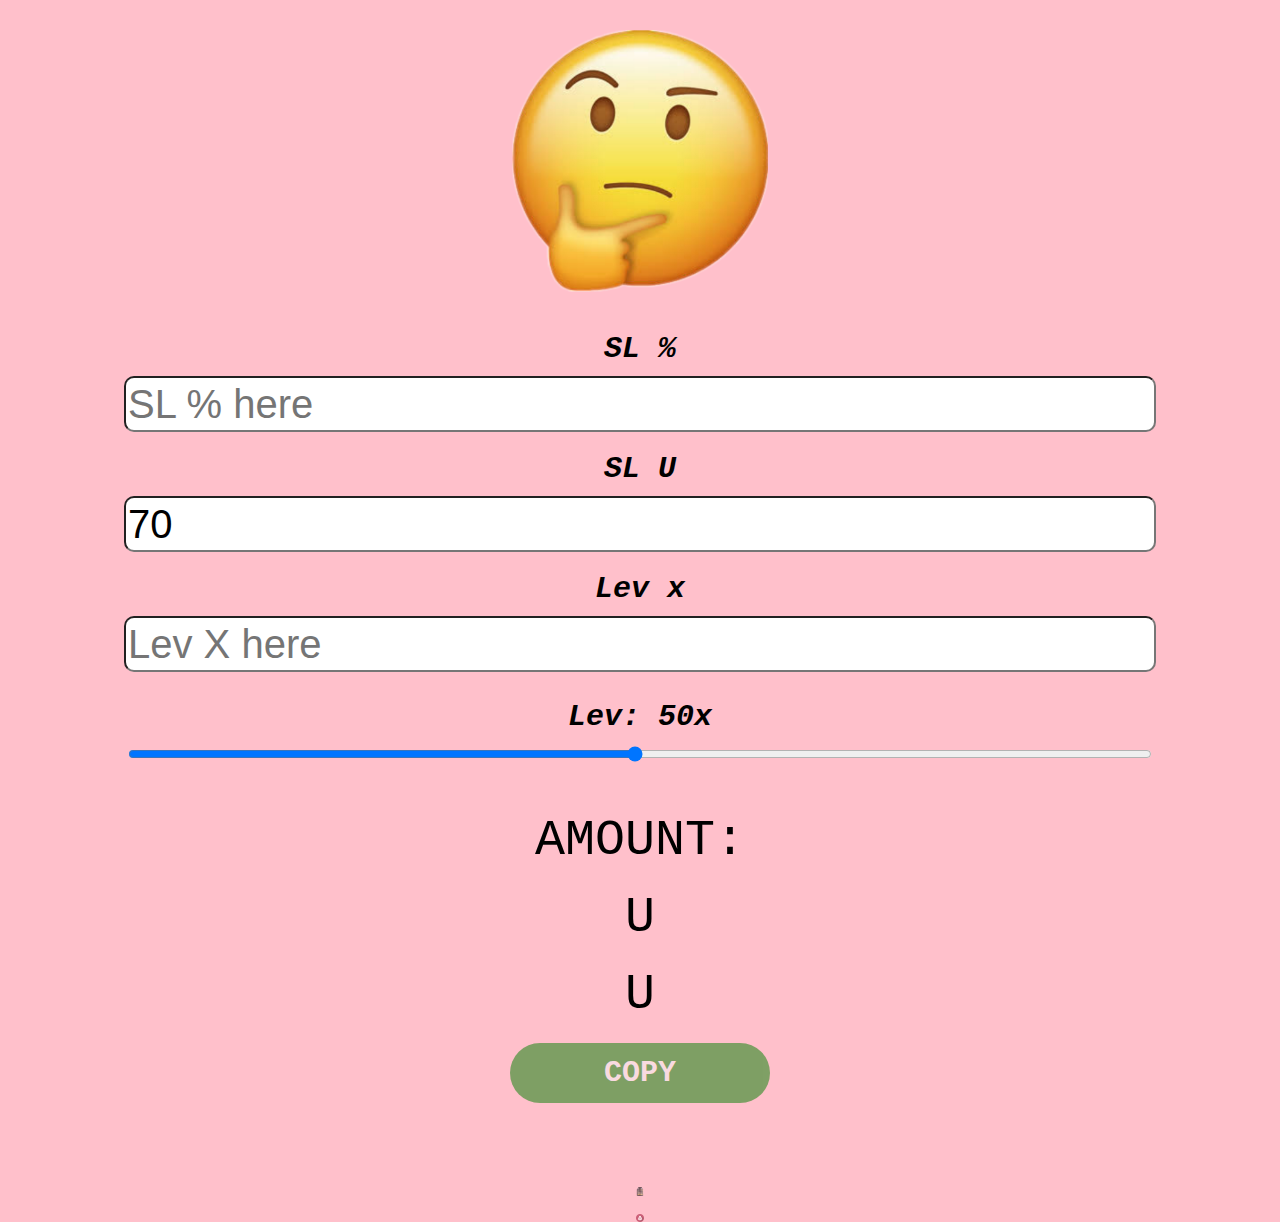
<file: index.html>
<!DOCTYPE html>
<html lang="en">
<head>
    <meta charset="UTF-8">
    <meta http-equiv="X-UA-Compatible" content="IE=edge">
    <meta name="viewport" content="width=device-width, initial-scale=1.0">
    <link rel="icon" href="./assets/img/hmm.png" type="image/x-icon" />
    <title>TC PRJ</title>
</head>
<link rel="stylesheet" href="./assets/css/style.css">
<body>
<!-- <div class="logo"> -->
    <img class="logo" src="./assets/img/hmm.png">
<!-- </div> -->

<div class="mainC">        
    <div class="input-box input-box__sl">
        <span class="details">SL %</span>
        <!-- <br> -->
        <input type="text" placeholder="SL % here">
    </div>    

    <div class="input-box input-box__u">
        <span class="details">SL U</span>
        <!-- <br> -->
        <input type="text" placeholder="SL U here" value="70">
    </div>    

    <div class="input-box input-box__lev">
        <span class="details">Lev x</span>
        <!-- <br> -->
        <input type="text" placeholder="Lev X here">
    </div>    
    <div class="slidecontainer">
        <span class="details">Lev: 
            <span id="levVal"></span>x
        </span>
        <input type="range" min="1" max="100" value="50" class="slider" id="myRange">
    </div>

    <div class="res">
        <p style="text-align: center;">AMOUNT:</p>
        <p><span id="js-res"></span>U</p>
        <p><span id="js-res--big"></span>U</p>

        <div class="btn-copy" onclick="btnCopy()">
            COPY
        </div>
    </div>
    <br>
    <br>
    <br>
    <a href="./moon.html" class="changeSBotic" id="toMoon"></a>
    <br>
    <a href="./othersS/currency/index.html" class="changeSBotic" id="toCur"></a>
</div>

</body>
<script src="./assets/js/style.js"></script>
</html>
</file>
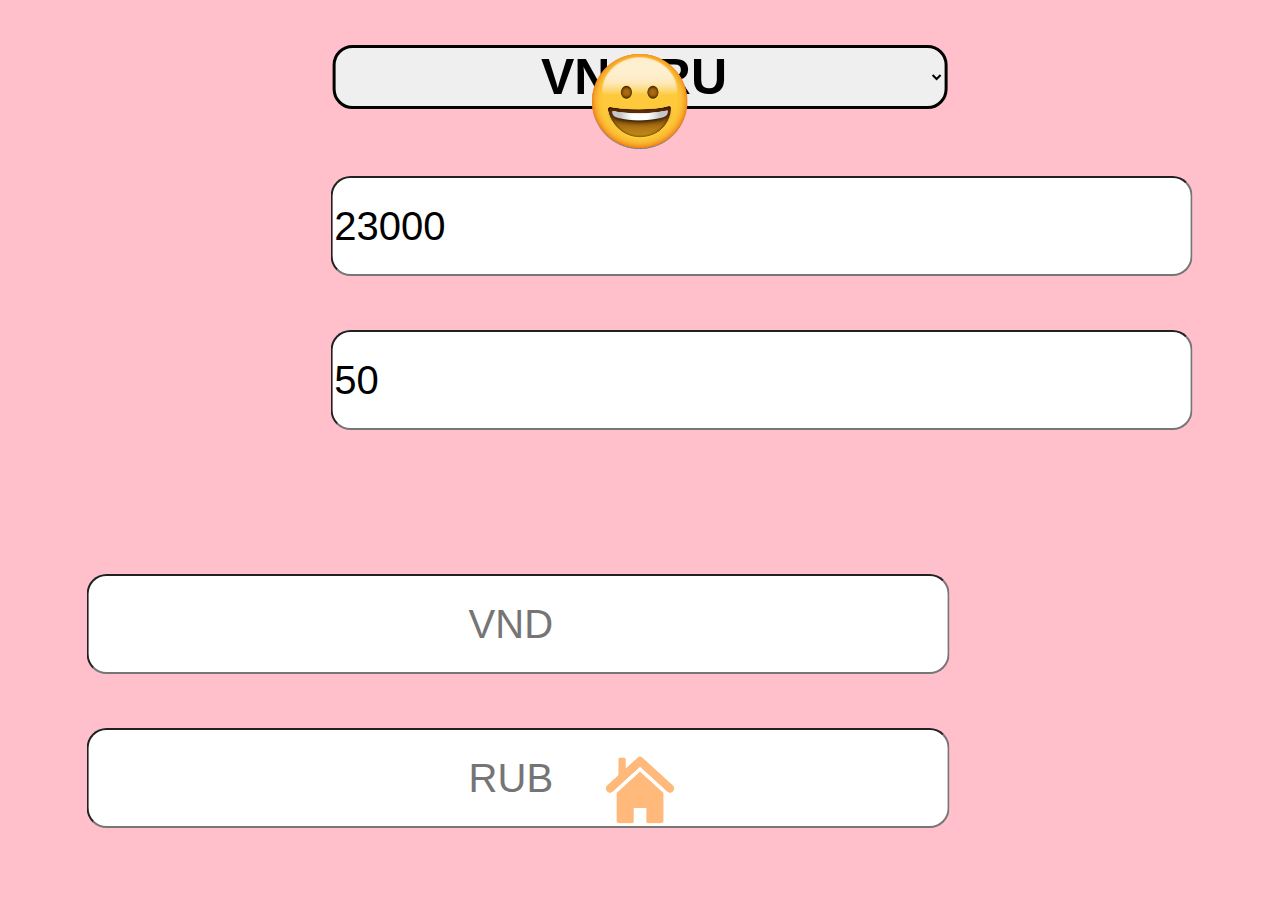
<file: othersS/currency/index.html>
<!DOCTYPE html>
<html>
<head>
<title>Currency</title>
<link rel="stylesheet" type="text/css" href="./style.css">
</head>

<body>
	<div id=frame1>
		<div class="mainContainer">
			<div class="logo"></div>
			<select id="crc" name="crc" style="font-size: 50px;">
			    <option value="op1VNRU">VN - RU</option>
			    <option value="op2RUVN">RU - VN</option>
		  	</select>
			
			<div class="input-box">
			  	<div class="signFlag signFlag_vn"></div>
			  	<input type="number" placeholder="Buy U" id="buyU" value="23000">
			</div>
			<div class="input-box">
			  	<div class="signFlag signFlag_ru"></div>
			  	<input type="number" placeholder="Sell U" id="sellU" value="50">
			</div>

			<br><br><br><br><br>

			<div class="input-box input-box_res">
			  	<input type="number" placeholder="VND" id="VND">
			  	<div class="signFlag signFlag_vn"></div>
			</div>
			<div class="input-box input-box_res">
			  	<input type="number" placeholder="RUB" id="RUB">
			  	<div class="signFlag signFlag_ru"></div>
			</div>
		</div>
	</div>
	<a href="../../index.html" id="home"></a>
</body>
<script type="text/javascript" src="./sc.js"></script>
</html>
</file>
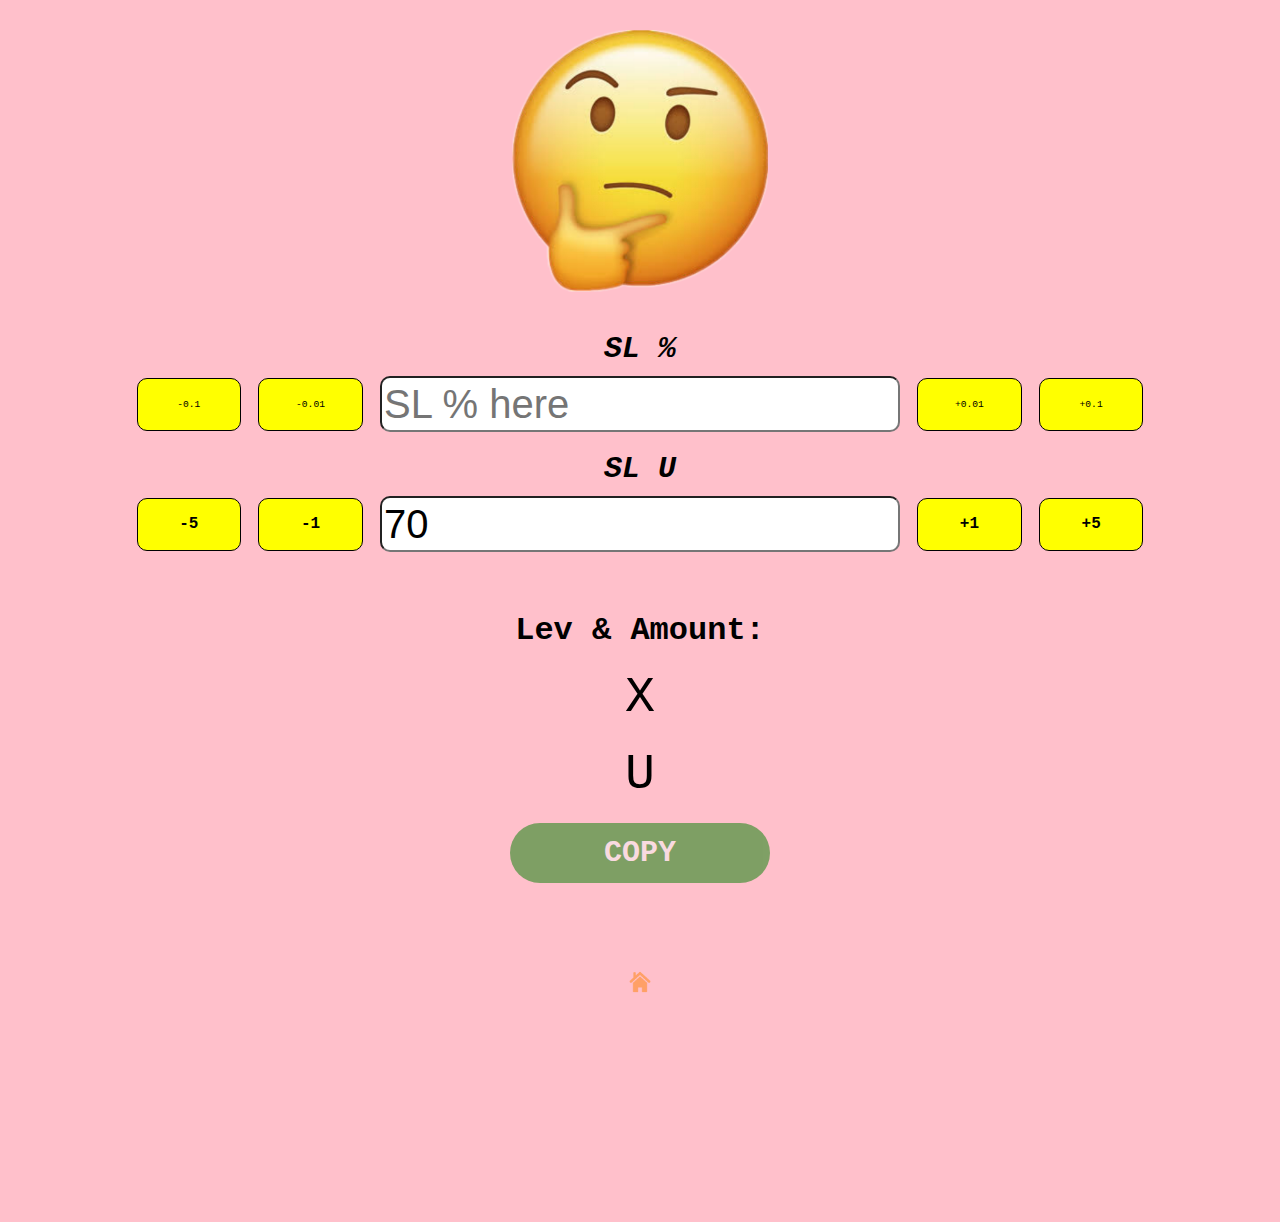
<file: moon.html>
<!DOCTYPE html>
<html lang="en">
<head>
    <meta charset="UTF-8">
    <meta http-equiv="X-UA-Compatible" content="IE=edge">
    <meta name="viewport" content="width=device-width, initial-scale=1.0">
    <link rel="icon" href="./assets/img/hmm.png" type="image/x-icon" />
    <title>[MOON] TC PRJ</title>
</head>
<link rel="stylesheet" href="./assets/css/moon.css">
<body>
<!-- <div class="logo"> -->
    <img class="logo" src="./assets/img/hmm.png">
<!-- </div> -->

<div class="mainC">        
    <div class="input-box input-box__sl">
        <span class="details">SL %</span>
        <!-- <br> -->
        <div class="inputC">
            <div id="sl_m01" class="btn_AMnumber">-0.1</div>
            <div id="sl_m001" class="btn_AMnumber">-0.01</div>
            <input type="text" placeholder="SL % here">
            <div id="sl_p001" class="btn_AMnumber">+0.01</div>
            <div id="sl_p01" class="btn_AMnumber">+0.1</div>
            
        </div>
    </div>    

    <div class="input-box input-box__u">
        <span class="details">SL U</span>
        <!-- <br> -->
        <div class="inputC">
            <div id="slu_m5" class="btn_AMnumber btn_AMnumber__slu">-5</div>
            <div id="slu_m1" class="btn_AMnumber btn_AMnumber__slu">-1</div>
            <input type="text" placeholder="SL U here" value="70">
            <div id="slu_p1" class="btn_AMnumber btn_AMnumber__slu">+1</div>
            <div id="slu_p5" class="btn_AMnumber btn_AMnumber__slu">+5</div>
        </div>
    </div>    

    <!--  -->
    <!-- begin: hidden -->
    <!--  -->
    <div class="input-box input-box__lev" style="display: none;">
        <span class="details">Lev x</span>
        <!-- <br> -->
        <input type="text" placeholder="Lev X here">
    </div>    
    <div class="">
        <div></div>
    </div>
    <div class="slidecontainer" style="display: none;">
        <span class="details">Lev: 
            <span id="levVal"></span>x
        </span>
        <input type="range" min="1" max="100" value="50" class="slider" id="myRange">
    </div>
    <!--  -->
    <!-- end: hidden -->
    <!--  -->

    <div class="res">
        <p style="text-align: center; font-size: 2em; font-weight: bolder;">Lev & Amount:</p>
        <p><span id="js-res"></span>X</p>
        <p><span id="js-res--big"></span>U</p>

        <div class="btn-copy" onclick="btnCopy()">
            COPY
        </div>
    </div>
    <br>
    <br>
    <br>
    <a href="./index.html" id="toMoon"></a>
</div>

</body>
<script src="./assets/js/moon.js"></script>
</html>
</file>
<file: assets/css/style.css>
body {
     background: pink; 
    box-sizing: border-box;
    margin: 0;
    width: 100vw;
    /*font-family: Georgia, serif;*/
    /*font-family: Comic Sans MS, cursive;*/
    /*font-family: Lucida Handwriting, cursive;*/
    /*font-family: cursive;*/
    /*Serif*/
    /*font-family: Garamond, sans-serif;*/
    /*font-family: Brush Script MT, cursive;*/
    font-family: "Lucida Console", "Courier New", monospace;
}

.logo {
    display: block;
    width: 20%;
    margin: 30px auto;
}

.mainC {
    width: 100vw;
    height: 100vh;
    display: flex;
    flex-direction: column;
    align-items: center;
    /*padding: 10px;*/
}

.input-box {
    margin: 10px;
    display: flex;
    width: 80%;

    flex-direction: column;
    align-items: center;
}

.details {
    font-size: 30px;
    margin-bottom: 10px;
    font-weight: bolder;
    font-style: italic;
}

.input-box > input {
    width: 100%;
    height: 50px;
    border-radius: 10px;
    font-size: 40px;
}

.input-box > input:hover {
    glow
}

.slidecontainer {
    width: 100%;
    height: 60px;
    display: flex;
    flex-direction: column;
    justify-content: center;
    align-items: center;
    margin-top: 20px;
}

.slider {
    width: 80%;
    height: 30px;
}

.res {
 margin: 30px 0px;
}

.res > p {
    font-size: 50px;
    margin: 20px 0px;
}

.res > p:nth-child(2),
.res > p:nth-child(3) {
    text-align: center;
}

.btn-copy {
    width: 260px;
    height: 60px;
    background: green;
    border-radius: 30px;
    opacity: .5;
    transition: .3s;

    font-size: 30px;
    color: whitesmoke;
    text-align: center;
    line-height: 60px;
    font-weight: bold;
}

.btn-copy:hover {
    opacity: 1;
}

.changeSBotic {
    width: 60px;
    height: 60px;
    opacity: .6;
    cursor: pointer;
}

.changeSBotic:hover {
    opacity: 1;
}

#toMoon {
    background: url('../img/iso.png');
    background-position: center;
    background-size: contain;
    background-repeat: no-repeat;
}

#toCur {
    background: url('../img/curr.png');
    background-position: center;
    background-size: contain;
    background-repeat: no-repeat;
}
</file>
<file: othersS/currency/style.css>
* {
	margin: 0;
	box-sizing: border-box;
}

#frame1 {
	width: 100vw;
	height: 100vh;
	position: relative;
	background: pink;
}

.logo {
	height: 14%;
	width: 30%;
	/*background: black;*/
	margin: auto;
	position: absolute;
	top: 0;

	background-image: url('./img/smile.png');
	background-size: contain;
	background-position: center;
	background-repeat: no-repeat;
}

.mainContainer {
	/*background: blue;*/
	position: absolute;
	top: 50%;
	left: 50%;
	transform: translate(-50%, -50%);

	width: 96%;
	height: 90%;
	margin: auto;

	display: flex;
	flex-direction: column;
    align-items: center;
    justify-content: center;
}

#crc {
	width: 50%;
	height: 80px;
	border: solid;
	border-radius: 20px;
	font-weight: bolder;
	text-align: center;
    margin-bottom: 40px;
}

#crc > option {
	font-size: 30px;
	text-align: center;
}

.input-box {
    display: flex;
    width: 90%;
    flex-direction: row;
    align-items: center;
    justify-content: space-between;
    height: 200px;
}

.input-box > input {
    width: 78%;
    height: 100px;
    border-radius: 20px;
    font-size: 40px;
    margin: 20px 0;
    transition: .3s;
}

.input-box > input:hover {
    border: solid;
    border-width: 5px;
}

.signFlag {
	background: yellow;
	width: 20%;
	height: 100px;
	border-radius: 20px;
}

.signFlag_vn {
	background: url('https://upload.wikimedia.org/wikipedia/commons/thumb/2/21/Flag_of_Vietnam.svg/800px-Flag_of_Vietnam.svg.png');
	background-size: contain;
	background-position: center;
	background-repeat: no-repeat;
}

.signFlag_ru {
	background: url('https://upload.wikimedia.org/wikipedia/en/thumb/f/f3/Flag_of_Russia.svg/800px-Flag_of_Russia.svg.png');
	background-size: contain;
	background-position: center;
	background-repeat: no-repeat;
}

.input-box_res input {
    text-align: center;
}

#home {
    width: 100px;
    height: 100px;
    background: url('../../assets/img/home.png');
    background-position: center;
    background-size: contain;
    opacity: .6;
    cursor: pointer;
    position: absolute;
    bottom: 60px;
    left: 50%;
    transform: translateX(-50%);
}

#home:hover {
    opacity: 1;
}
</file>
<file: assets/css/moon.css>
body {
     background: pink; 
    box-sizing: border-box;
    margin: 0;
    width: 100vw;
    /*font-family: Georgia, serif;*/
    /*font-family: Comic Sans MS, cursive;*/
    /*font-family: Lucida Handwriting, cursive;*/
    /*font-family: cursive;*/
    /*Serif*/
    /*font-family: Garamond, sans-serif;*/
    /*font-family: Brush Script MT, cursive;*/
    font-family: "Lucida Console", "Courier New", monospace;
}

.logo {
    display: block;
    width: 20%;
    margin: 30px auto;
}

.mainC {
    width: 100vw;
    height: 100vh;
    display: flex;
    flex-direction: column;
    align-items: center;
    /*padding: 10px;*/
}

.input-box {
    margin: 10px 0;
    display: flex;
    width: 80%;

    flex-direction: column;
    align-items: center;
}

.details {
    font-size: 30px;
    margin-bottom: 10px;
    font-weight: bolder;
    font-style: italic;
}

.input-box input {
    width: 50%;
    height: 50px;
    border-radius: 10px;
    font-size: 40px;
}

.input-box > input:hover {
    glow
}

.slidecontainer {
    width: 100%;
    height: 60px;
    display: flex;
    flex-direction: column;
    justify-content: center;
    align-items: center;
    margin-top: 20px;
}

.slider {
    width: 80%;
    height: 30px;
}

.res {
 margin: 30px 0px;
}

.res > p {
    font-size: 50px;
    margin: 20px 0px;
}

.res > p:nth-child(2),
.res > p:nth-child(3) {
    text-align: center;
}

.btn-copy {
    width: 260px;
    height: 60px;
    background: green;
    border-radius: 30px;
    opacity: .5;
    transition: .3s;

    font-size: 30px;
    color: whitesmoke;
    text-align: center;
    line-height: 60px;
    font-weight: bold;
}

.btn-copy:hover {
    opacity: 1;
}

.inputC {
    /*background: blue;*/
    width: 100%;
    display: flex;
    flex-direction: row;
    justify-content: space-around;
    align-items: center;
}

.btn_AMnumber {
    height: 90%;
    width: 10%;
    background: yellow;
    cursor: pointer;
    display: flex;
    flex-direction: column;
    justify-content: center;
    align-items: center;
    font-size: .6em;
    border-radius: 10px;
    border: solid;
    border-width: .6px;
}

.btn_AMnumber:hover {
    background: #82e982;
}

.btn_AMnumber__slu {
    font-size: 1em;
    font-weight: bolder;
}

#toMoon {
    width: 30px;
    height: 30px;
    background: url('../img/home.png');
    background-position: center;
    background-size: contain;
    opacity: .6;
    cursor: pointer;
}

#toMoon:hover {
    opacity: 1;
}
</file>
